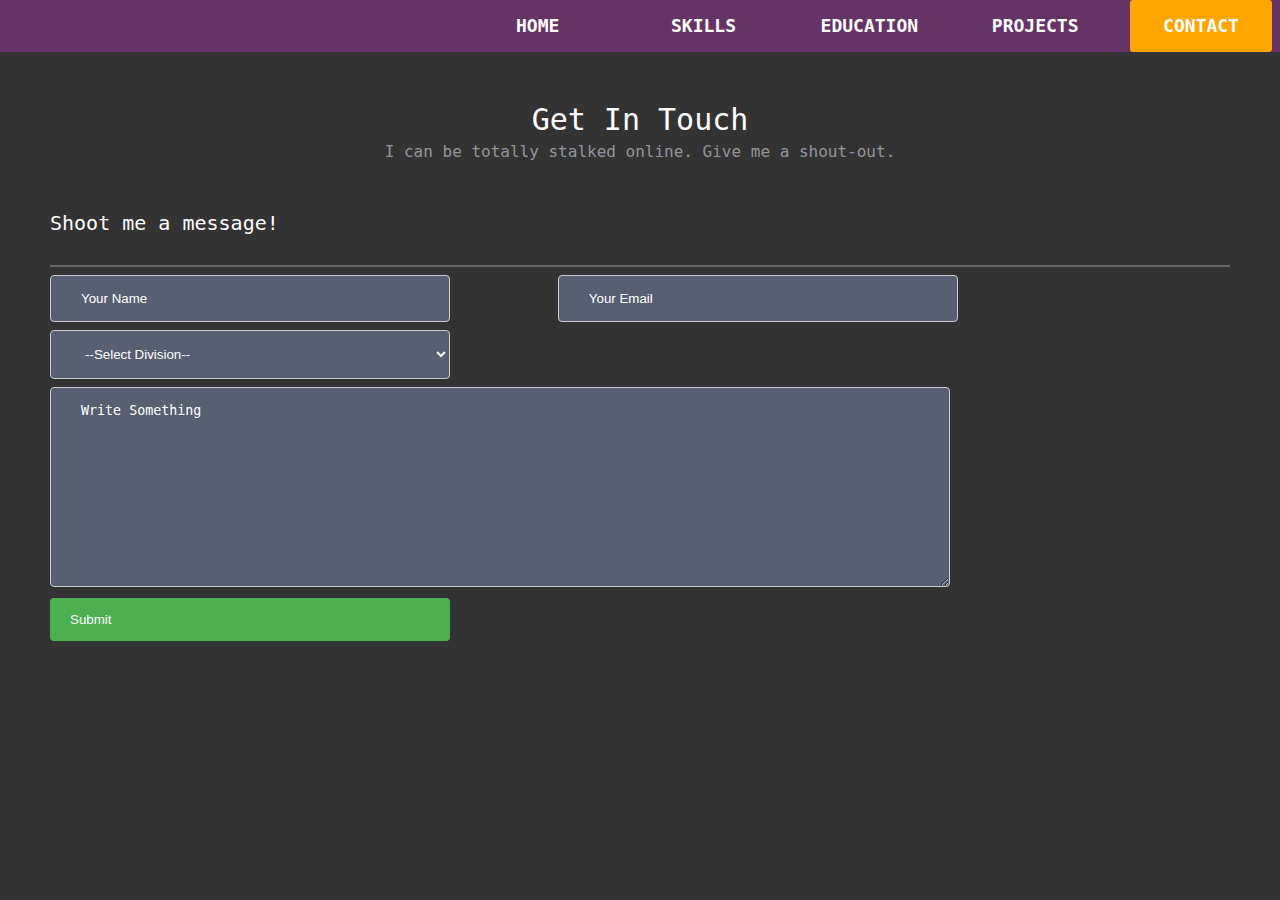
<file: html/contact.html>
<!DOCTYPE html>
<html lang="en">

<head>
    <meta charset="UTF-8">
    <meta http-equiv="X-UA-Compatible" content="IE=edge">
    <meta name="viewport" content="width=device-width, initial-scale=1.0">
    <title>Hi there! I'm Ashraful</title>
    <link rel="icon" type="image/x-icon" href="/images/ashraful.jpg">
    <link rel="stylesheet" type="text/css" href="/css/index.css">
    <link rel="stylesheet" type="text/css" href="/css/contact.css">
</head>

<body style="background: #333;">
    <script src="/javascript/contact.js"></script>
    <div class="navbar">
        <ul>
            <li><a href="/html/index.html">Home</a></li>
            <li><a href="/html/skills.html">Skills</a></li>
            <li><a href="/html/education.html">Education</a></li>
            <li><a href="/html/projects.html">Projects</a></li>
            <li><a class="active" href="#">Contact</a></li>
            <!-- <label id="icon">
                <i class="fa fa-bars disabled"></i>
            </label> -->
        </ul>
    </div>

    <div>
        <p class="textstyle_h">Get In Touch</p>
        <p class="textstyle_b">I can be totally stalked online. Give me a shout-out.</p>
        <p class="textstyle_c">Shoot me a message!</p>
    </div>
    <hr>

    <form>
        <input id="name" class="width_small left" type="text" placeholder="Your Name">
        <input id="email" class="width_small left" type="text" placeholder="Your Email">
    </form>
    <form>
        <select class="width_small left" id="division" name="division">
            <option value="--Select Division--">--Select Division--</option>
            <option value="Dhaka">Dhaka</option>
            <option value="Rajshahi">Rajshahi</option>
            <option value="Rangpur">Rangpur</option>
            <option value="Sylhet">Sylhet</option>
            <option value="Chottogram">Chottogram</option>
            <option value="Khulna">Khulna</option>
            <option value="Mymensingh">Mymensingh</option>
            <option value="Barishal">Barishal</option>
        </select>
    </form>

    <form>
        <textarea id="subject" name="subject" placeholder="Write Something"
            style="height:200px; width: 900px;"></textarea>
    </form>

    <button onclick="myFunction()" style="text-align: left; margin-left: 50px;" class="submit">Submit</button>
</body>

</html>
</file>
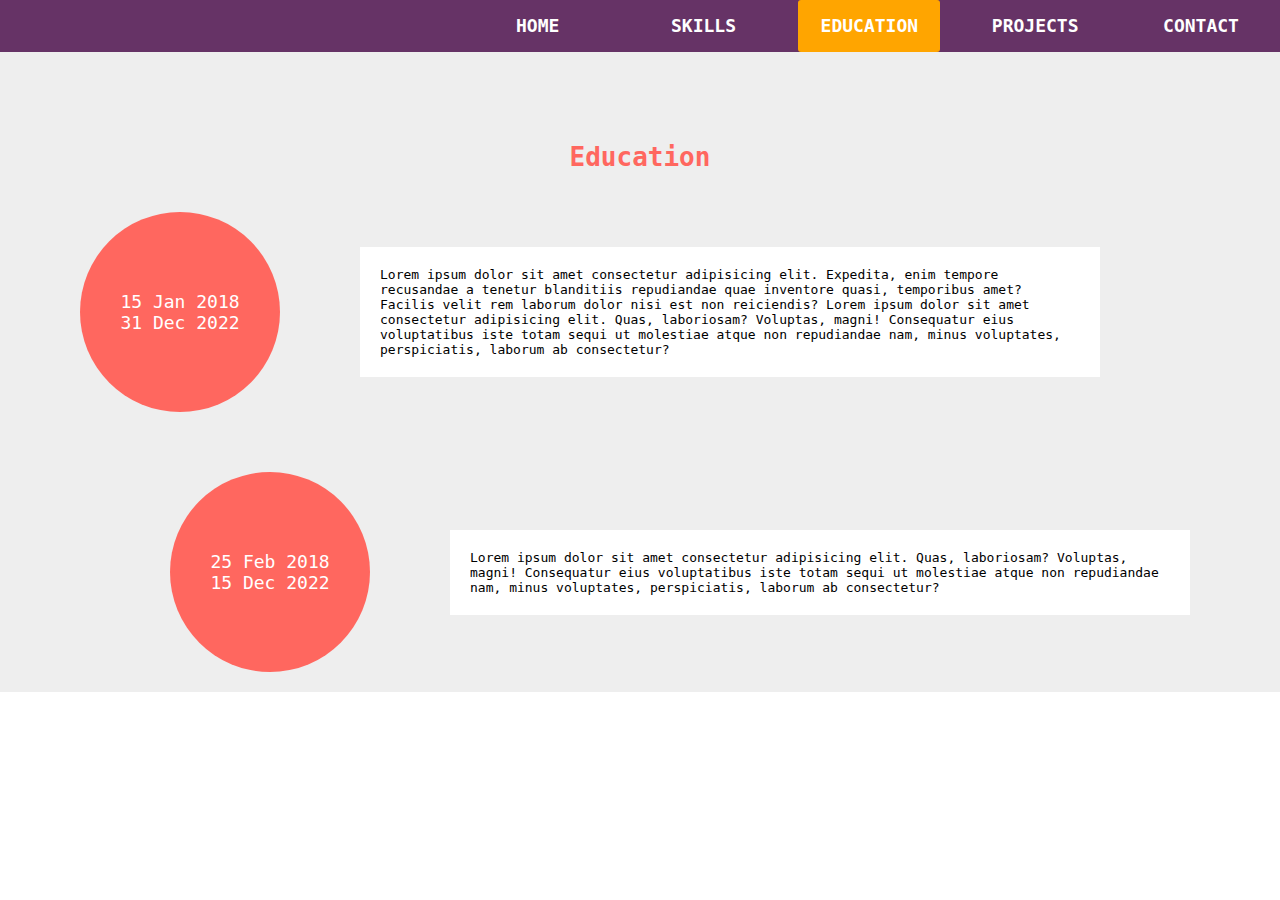
<file: html/education.html>
<!DOCTYPE html>
<html lang="en">

<head>
    <meta charset="UTF-8">
    <meta http-equiv="X-UA-Compatible" content="IE=edge">
    <meta name="viewport" content="width=device-width, initial-scale=1.0">
    <link rel="icon" type="image/x-icon" href="/images/ashraful.jpg">
    <link rel="stylesheet" type="text/css" href="/css/index.css">
    <link rel="stylesheet" type="text/css" href="/css/education.css">
    <title>Hi there! I'm Ashraful</title>
</head>

<body>
    <div class="navbar">
        <ul>
            <li><a href="/html/index.html">Home</a></li>
            <li><a href="/html/skills.html">Skills</a></li>
            <li><a class="active" href="#">Education</a></li>
            <li><a href="/html/projects.html">Projects</a></li>
            <li><a href="/html/contact.html">Contact</a></li>
            <!-- <label id="icon">
                <i class="fa fa-bars disabled"></i>
            </label> -->
        </ul>
    </div>

    <div class="background">
        <h1 class="center padding_top" style="color: #ff675f;">Education</h1>
        <div style="flex-direction: row; display: flex; margin-top: 20px;">
            <p class="center vcenter" id="rcorners" style="color: white; margin: 20px 80px; font-size: 18px;">15
                Jan
                2018<br>31 Dec
                2022</p>
            <div class="vcenter">
                <p class="vcenter textstyle"> Lorem ipsum dolor sit amet consectetur adipisicing elit. Expedita, enim
                    tempore recusandae a tenetur blanditiis repudiandae quae inventore quasi, temporibus amet? Facilis
                    velit rem laborum dolor nisi est non reiciendis?
                    Lorem ipsum dolor sit amet consectetur
                    adipisicing elit. Quas,
                    laboriosam? Voluptas, magni! Consequatur eius voluptatibus iste totam sequi ut molestiae atque non
                    repudiandae nam, minus voluptates, perspiciatis, laborum ab consectetur?</p>
            </div>
        </div>
        <div style="flex-direction: row; margin-top: 20px;" class="vcenter">
            <p class="center vcenter" id="rcorners" style="color: white; margin: 20px 80px; font-size: 18px;">
                25
                Feb
                2018<br>15 Dec
                2022</p>
            <div class="vcenter">
                <p class="vcenter textstyle">
                    Lorem ipsum dolor sit amet
                    consectetur
                    adipisicing elit. Quas,
                    laboriosam? Voluptas, magni! Consequatur eius voluptatibus iste totam sequi ut molestiae atque non
                    repudiandae nam, minus voluptates, perspiciatis, laborum ab consectetur?</p>
            </div>
        </div>
    </div>
</body>

</html>
</file>
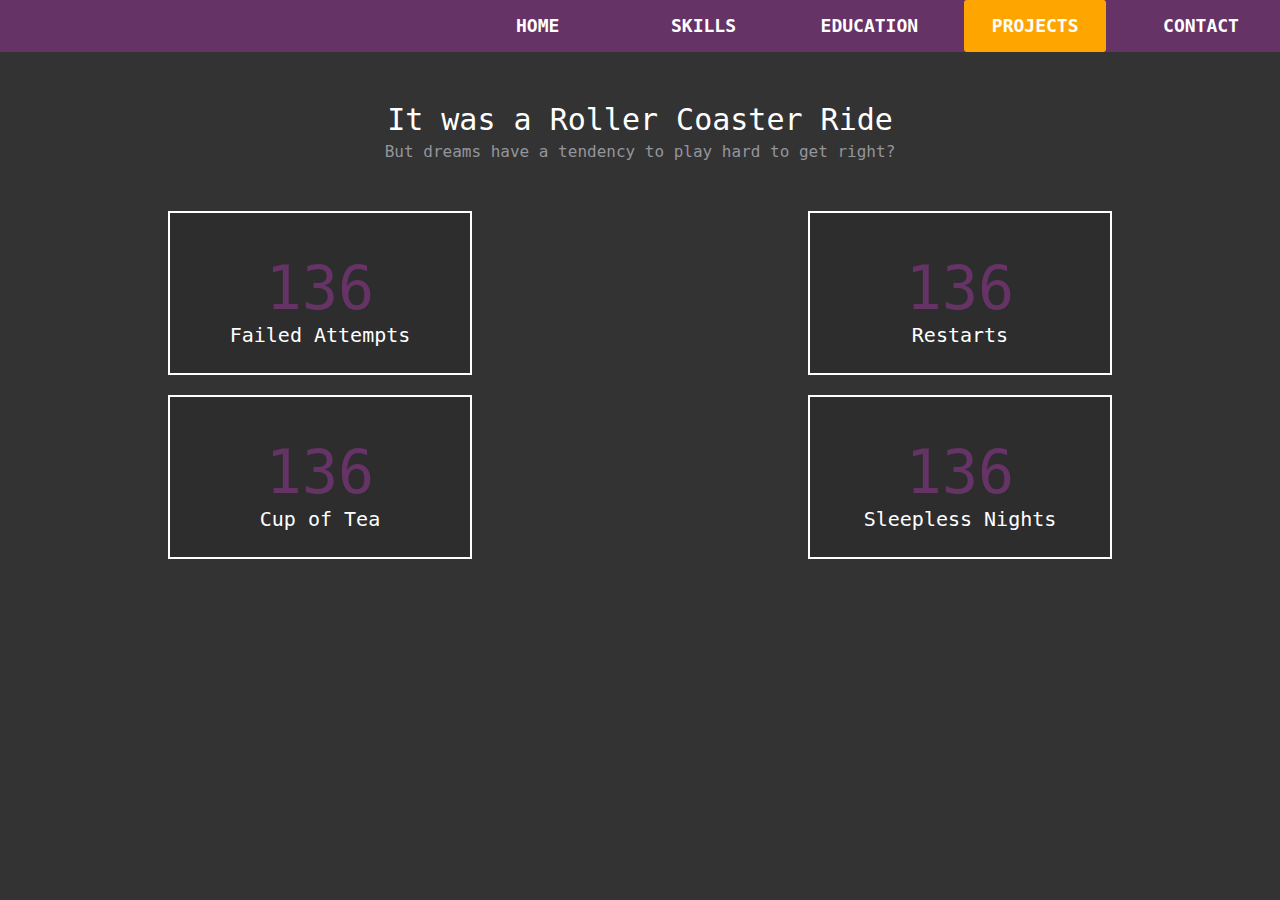
<file: html/projects.html>
<!DOCTYPE html>
<html lang="en">

<head>
    <meta charset="UTF-8">
    <meta http-equiv="X-UA-Compatible" content="IE=edge">
    <meta name="viewport" content="width=device-width, initial-scale=1.0">
    <title>Hi there! I'm Ashraful</title>
    <link rel="icon" type="image/x-icon" href="/images/ashraful.jpg">
    <link rel="stylesheet" type="text/css" href="/css/index.css">
    <link rel="stylesheet" type="text/css" href="/css/projects.css">
</head>

<body style="background: #333;">
    <script src="/javascript/projects.js"></script>
    <div class="navbar">
        <ul>
            <li><a href="/html/index.html">Home</a></li>
            <li><a href="/html/skills.html">Skills</a></li>
            <li><a href="/html/education.html">Education</a></li>
            <li><a class="active" href="#">Projects</a></li>
            <li><a href="/html/contact.html">Contact</a></li>
            <!-- <label id="icon">
                <i class="fa fa-bars disabled"></i>
            </label> -->
        </ul>
    </div>

    <div>
        <p class="textstyle_h">It was a Roller Coaster Ride</p>
        <p class="textstyle_b">But dreams have a tendency to play hard to get right?</p>
    </div>

    <div class="row">
        <div class="background count">
            <div data-target="500" id="counter1" style="font-size: 60px; color: #663366;">0</div>
            <p style="font-size: 20px;">Failed Attempts</p>
        </div>
        <div class="background">
            <div id="counter2" data-target="700" style="font-size: 60px; color: #663366;">0</div>
            <p style="font-size: 20px;">Restarts</p>
        </div>
    </div>
    <div class="row" style="margin-top: 20px;">
        <div class="background">
            <p id="counter3" data-target="300" style="font-size: 60px; color: #663366;">0</p>
            <p style="font-size: 20px;">Cup of Tea</p>
        </div>
        <div class="background">
            <p id="counter4" data-target="800" style="font-size: 60px; color: #663366;">0</p>
            <p style="font-size: 20px;">Sleepless Nights</p>
        </div>
    </div>
</body>

</html>
</file>
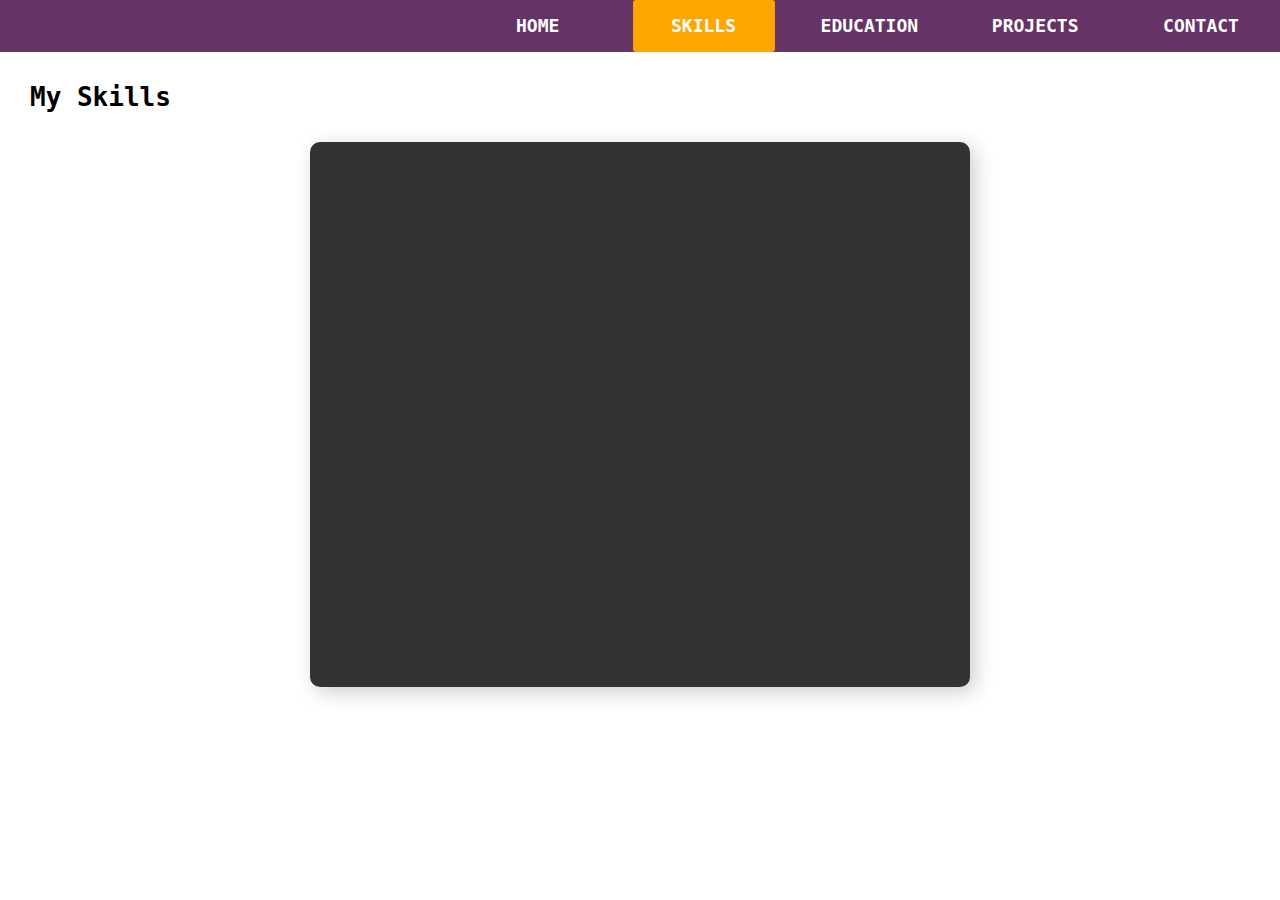
<file: html/skills.html>
<!DOCTYPE html>
<html lang="en">

<head>
    <meta charset="UTF-8">
    <meta http-equiv="X-UA-Compatible" content="IE=edge">
    <meta name="viewport" content="width=device-width, initial-scale=1.0">
    <title>Hi there! I'm Ashraful</title>
    <link rel="icon" type="image/x-icon" href="/images/ashraful.jpg">
    <link rel="stylesheet" type="text/css" href="/css/index.css">
    <link rel="stylesheet" type="text/css" href="/css/skills.css">
</head>

<body>
    <div class="navbar">
        <ul>
            <li><a href="/html/index.html">Home</a></li>
            <li><a class="active" href="#">Skills</a></li>
            <li><a href="/html/education.html">Education</a></li>
            <li><a href="/html/projects.html">Projects</a></li>
            <li><a href="/html/contact.html">Contact</a></li>
            <!-- <label id="icon">
                <i class="fa fa-bars disabled"></i>
            </label> -->
        </ul>
    </div>

    <h1 style="margin-top: 30px; margin-left: 30px; margin-bottom: 30px;">My Skills</h1>
    <div class="vcenter">
        <div class="skill-bars" style="background: #333; margin-bottom: 30px;">
            <div class="bar">
                <div class="info">
                    <span>C</span>
                </div>
                <div class="progress-line c">
                    <span></span>
                </div>
            </div>

            <div class="bar">
                <div class="info">
                    <span>C++</span>
                </div>
                <div class="progress-line cpp">
                    <span></span>
                </div>
            </div>

            <div class="bar">
                <div class="info">
                    <span>Java</span>
                </div>
                <div class="progress-line java">
                    <span></span>
                </div>
            </div>

            <div class="bar">
                <div class="info">
                    <span>Dart</span>
                </div>
                <div class="progress-line dart">
                    <span></span>
                </div>
            </div>

            <div class="bar">
                <div class="info">
                    <span>Native APP Development(Android)</span>
                </div>
                <div class="progress-line android">
                    <span></span>
                </div>
            </div>

            <div class="bar">
                <div class="info">
                    <span>Cross Platform APP Development(Flutter)</span>
                </div>
                <div class="progress-line flutter">
                    <span></span>
                </div>
            </div>

            <div class="bar">
                <div class="info">
                    <span>HTML</span>
                </div>
                <div class="progress-line html">
                    <span></span>
                </div>
            </div>

            <div class="bar">
                <div class="info">
                    <span>CSS</span>
                </div>
                <div class="progress-line css">
                    <span></span>
                </div>
            </div>

            <div class="bar">
                <div class="info">
                    <span>JavaScript</span>
                </div>
                <div class="progress-line js">
                    <span></span>
                </div>
            </div>
        </div>
    </div>
</body>

</html>
</file>
<file: css/index.css>
* {
    margin: 0;
    padding: 0;
    text-decoration: none;
    list-style: none;
}

body {
    font-family: monospace;
}

.vcenter {
    display: flex;
    justify-content: center;
    align-items: center;
}

.matha {
    position: relative;
    text-align: center;
}

.centered {
    position: absolute;
    /* top: 50%;
    left: 50%;
    transform: translate(-50%, -50%); */
}

label.logo {
    font-size: 35px;
    font-weight: bold;
    color: white;
    padding: 0 100px;
    line-height: 80px;
}

/* লেখার উপর নিলে বর্ডার আসে ও কালার */
a.active, a:hover {
    border: 1px solid white;
    transition: 0.5s;
    background: orange;
}

.navbar ul {
    list-style: none;
    background: #663366;
    padding: 0;
    margin: 0;
    /* কোন দিকে নিতে চাই*/
    /* float: right;  */
    text-align: right;
}

.navbar li {
    display: inline-block;
    margin: 0 8px;
    line-height: 0px;
}

.navbar a {
    text-decoration: none;
    color: #fff;
    width: 100px;
    display: block;
    padding: 25px 20px;
    font-size: 18px;
    border: 1px solid transparent;
    border-radius: 3px;
    text-transform: uppercase;
    font-weight: bold;
    text-align: center;
}

.background {
    background-color: #00bdbd;
    color: white;
}

.padding_left {
    padding-left: 90px;
    padding-top: 10px;
}

.padding_top {
    padding-top: 90px;
}

.padding_bottom {
    padding-bottom: 90px;
}

.padding_right {
    padding-right: 90px;
}

/* আইকোন এডিটিং */
.fa {
    padding: 10px;
    font-size: 10px;
    width: 15px;
    text-align: center;
    text-decoration: none;
    /* margin: 2px 2px; */
    /* this line for circle icon */
    border-radius: 50%;
}

.disabled {
    pointer-events: none;
}

.fa:hover {
    background: black;
}

.fa-bars {
    color: white;
}

.fa-facebook {
    background: white;
    color: #00bdbd;
}

.fa-twitter {
    background: white;
    color: #00bdbd;
}

.fa-linkedin {
    background: white;
    color: #00bdbd;
}

.fa-youtube {
    background: white;
    color: #00bdbd;
}

/* rounded border */
.rounder_border {
    border-radius: 50%;
    border: 20px solid transparent;
}

/* image align */
#image_align {
    float: right;
}





/* .logo{
    width: 25%;
    text-align: center;
    color:rgb(185 175 214);
    letter-spacing: 1.2px;
    cursor: pointer;
} */
.bounce_logo {
    animation-name: bounce;
    animation-duration: 2s;
    animation-iteration-count: infinite;
    animation-delay: 1s;
    animation-timing-function: linear;
    /* animation-direction: reverse; */
}

@keyframes bounce {
    20%, 50%, 80%, to {
        transform: translateX(0);
    }

    40% {
        transform: translateX(-25px);
    }

    65% {
        transform: translateX(-15px);
    }

    85% {
        transform: translateX(-5px);
    }
}
</file>
<file: css/contact.css>
* {
    margin: 0;
    padding: 0;
    text-decoration: none;
    list-style: none;
}

hr {
    margin-left: 50px;
    margin-right: 50px;
    border: 1px solid rgba(255, 255, 255, 0.25);
}

.vcenter {
    display: flex;
    justify-content: center;
    align-items: center;
}

.textstyle_h {
    font-size: 30px;
    color: white;
    text-align: center;
    margin-top: 50px;
}

.textstyle_b {
    font-size: 16px;
    color: #93959c;
    text-align: center;
    margin-top: 5px;
    margin-bottom: 50px;
}

.textstyle_c {
    font-size: 20px;
    color: white;
    text-align: left;
    margin-top: 5px;
    margin-left: 50px;
    margin-bottom: 30px;
}

.width_small {
    max-width: 400px;
}

.width_big {
    max-width: 1300px;
    height: 150px;
}

input[type=text], select, textarea {
    width: 100%;
    padding: 15px 30px;
    margin-top: 8px;
    margin-left: 50px;
    margin-right: 50px;
    display: inline;
    border: 1px solid #ccc;
    border-radius: 4px;
    outline: none;
    box-sizing: border-box;
    background: #585f73;
    color: white;
}

::placeholder {
    color: white;
    opacity: 1;
    /* Firefox */
}

.submit {
    max-width: 400px;
    width: 100%;
    background-color: #4CAF50;
    color: white;
    padding: 14px 20px;
    margin-top: 8px;
    margin-right: 50px;
    border: none;
    border-radius: 4px;
    cursor: pointer;
}

submit:hover {
    background-color: #45a049;
}
</file>
<file: css/education.css>
* {
    margin: 0;
    padding: 0;
    text-decoration: none;
    list-style: none;
}

.background {
    background: #eeeeee;
}

.center {
    text-align: center;
}

.row {
    display: inline-block;
}

#rcorners {
    border-radius: 100px;
    background: #ff675f;
    
    width: 200px;
    height: 200px;
}

.vcenter {
    display: flex;
    justify-content: center;
    align-items: center;
}

.rounded {
    border-top: 8px solid #bbb;
    border-radius: 5px;
}

.textstyle {
    color: black;
    background: white;
    padding-top: 20px;
    padding-bottom: 20px;
    padding-left: 20px;
    padding-right: 20px;
    max-width: 700px;
    width: 100%;
}
</file>
<file: css/projects.css>
* {
    margin: 0;
    padding: 0;
    text-decoration: none;
    list-style: none;
}

.textstyle_h {
    font-size: 30px;
    color: white;
    text-align: center;
    margin-top: 50px;
}

.textstyle_b {
    font-size: 16px;
    color: #93959c;
    text-align: center;
    margin-top: 5px;
    margin-bottom: 50px;
}

/* row wise asign */
.row {
    flex-direction: row;
    display: flex;
}

/* vertically center */
.vcenter {
    display: flex;
    justify-content: center;
    align-items: center;
}

.background {
    background: rgba(0, 0, 0, 0.1);
    border: 2px solid white;
    max-width: 300px;
    width: 100%;
    height: 120px;
    padding-top: 40px;
    /* center any widget */
    margin: 0 auto;
    text-align: center;
}
</file>
<file: css/skills.css>
* {
    margin: 0;
    padding: 0;
    text-decoration: none;
    list-style: none;
}

.vcenter {
    display: flex;
    justify-content: center;
    align-items: center;
}

.skill-bars {
    padding: 25px 30px;
    width: 600px;
    background: #fff;
    box-shadow: 5px 5px 20px rgba(0, 0, 0, 0.2);
    border-radius: 10px;
}

.skill-bars .bar {
    margin: 20px 0;
}

.skill-bars .bar:first-child {
    margin-top: 0px;
}

.skill-bars .bar .info {
    margin-bottom: 5px;
    color: white;
}

.skill-bars .bar .info span {
    font-weight: 500;
    font-size: 17px;
    opacity: 0;
    animation: showText 0.5s 1s linear forwards;
}

@keyframes showText {
    100% {
        opacity: 1;
    }
}

.skill-bars .bar .progress-line {
    height: 10px;
    width: 100%;
    background: #f0f0f0;
    position: relative;
    transform: scaleX(0);
    transform-origin: left;
    border-radius: 10px;
    box-shadow: inset 0 1px 1px rgba(0, 0, 0, 0.05),
        0 1px rgba(255, 255, 255, 0.8);
    animation: animate 1s cubic-bezier(1, 0, 0.5, 1) forwards;
}

@keyframes animate {
    100% {
        transform: scaleX(1);
    }
}

.bar .progress-line span {
    height: 100%;
    position: absolute;
    border-radius: 10px;
    transform: scaleX(0);
    transform-origin: left;
    background: #6665ee;
    animation: animate 1s 1s cubic-bezier(1, 0, 0.5, 1) forwards;
}

.bar .progress-line.c span {
    width: 90%;
}

.bar .progress-line.cpp span {
    width: 95%;
}

.bar .progress-line.java span {
    width: 97%;
}

.bar .progress-line.dart span {
    width: 96%;
}

.bar .progress-line.android span {
    width: 91%;
}

.bar .progress-line.flutter span {
    width: 99%;
}

.bar .progress-line.html span {
    width: 30%;
}

.bar .progress-line.css span {
    width: 25%;
}

.bar .progress-line.js span {
    width: 20%;
}

.progress-line span::before {
    position: absolute;
    content: "";
    top: -10px;
    right: 0;
    height: 0;
    width: 0;
    border: 7px solid transparent;
    border-bottom-width: 0px;
    border-right-width: 0px;
    border-top-color: #000;
    opacity: 0;
    animation: showText2 0.5s 1.5s linear forwards;
}

.progress-line span::after {
    position: absolute;
    top: -28px;
    right: 0;
    font-weight: 500;
    background: #000;
    color: #fff;
    padding: 1px 8px;
    font-size: 12px;
    border-radius: 3px;
    opacity: 0;
    animation: showText2 0.5s 1.5s linear forwards;
}

@keyframes showText2 {
    100% {
        opacity: 1;
    }
}

.progress-line.c span::after {
    content: "90%";
}

.progress-line.cpp span::after {
    content: "95%";
}

.progress-line.java span::after {
    content: "97%";
}

.progress-line.dart span::after {
    content: "96%";
}

.progress-line.android span::after {
    content: "91%";
}

.progress-line.flutter span::after {
    content: "99%";
}

.progress-line.html span::after {
    content: "30%";
}

.progress-line.css span::after {
    content: "25%";
}

.progress-line.js span::after {
    content: "20%";
}
</file>
